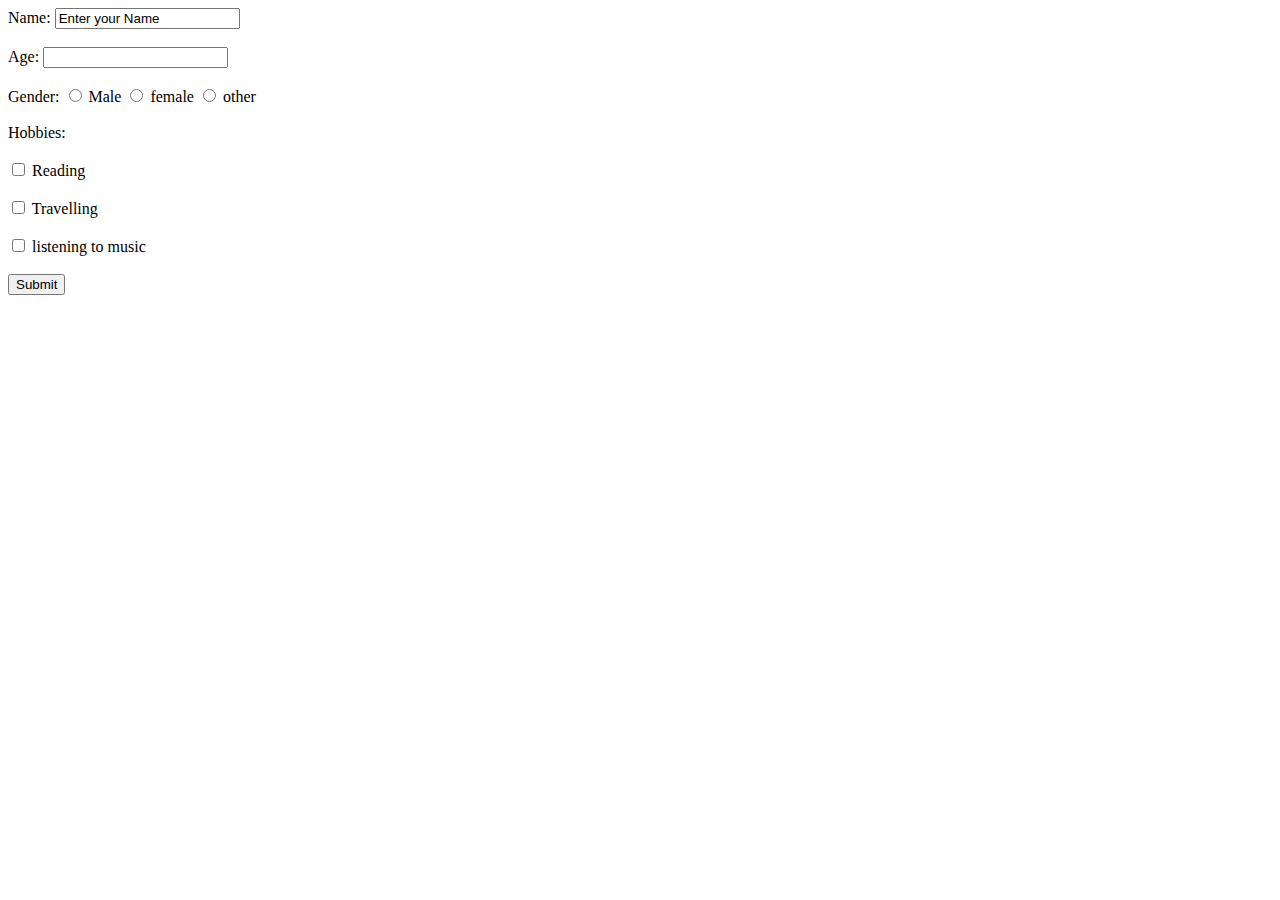
<file: test-7/index.html>
<!DOCTYPE html>
<html lang="en">
<head>
    <meta charset="UTF-8">
    <meta name="viewport" content="width=device-width, initial-scale=1.0">
    <title>Document</title>
</head>
<body>
    <form method="post" action="/home/lakshmanudu/FrontendEvaluations/test-7/index.html">
        <label for="name">Name:</label>
        <input type="text" id="name" name="name" value="Enter your Name"><br><br>
        <label for="age">Age:</label>
        <input type="number" id="age" name="age" value="Enter your Age"><br><br>
        <label for="gender">Gender:</label>
        <input type="radio" id="male" name="male" value="male">
        <label for="male">Male</label>
        <input type="radio" id="female" name="female" value="female">
        <label for="male">female</label>
        <input type="radio" id="other" name="other" value="other">
        <label for="male">other</label><br><br>
        <label for="hobbies">Hobbies:</label><br><br>
        <input type="checkbox" id="option1" name="option1">
        <label for="option1">Reading</label><br><br>
        <input type="checkbox" id="option2" name="option2">
        <label for="option2">Travelling</label><br><br>
        <input type="checkbox" id="option3" name="option3">
        <label for="option3">listening to music</label><br><br>
        <button type="submit" onclick="alert('submitted successfully')">Submit</button>



        
        
    </form>
</body>
</html>
</file>
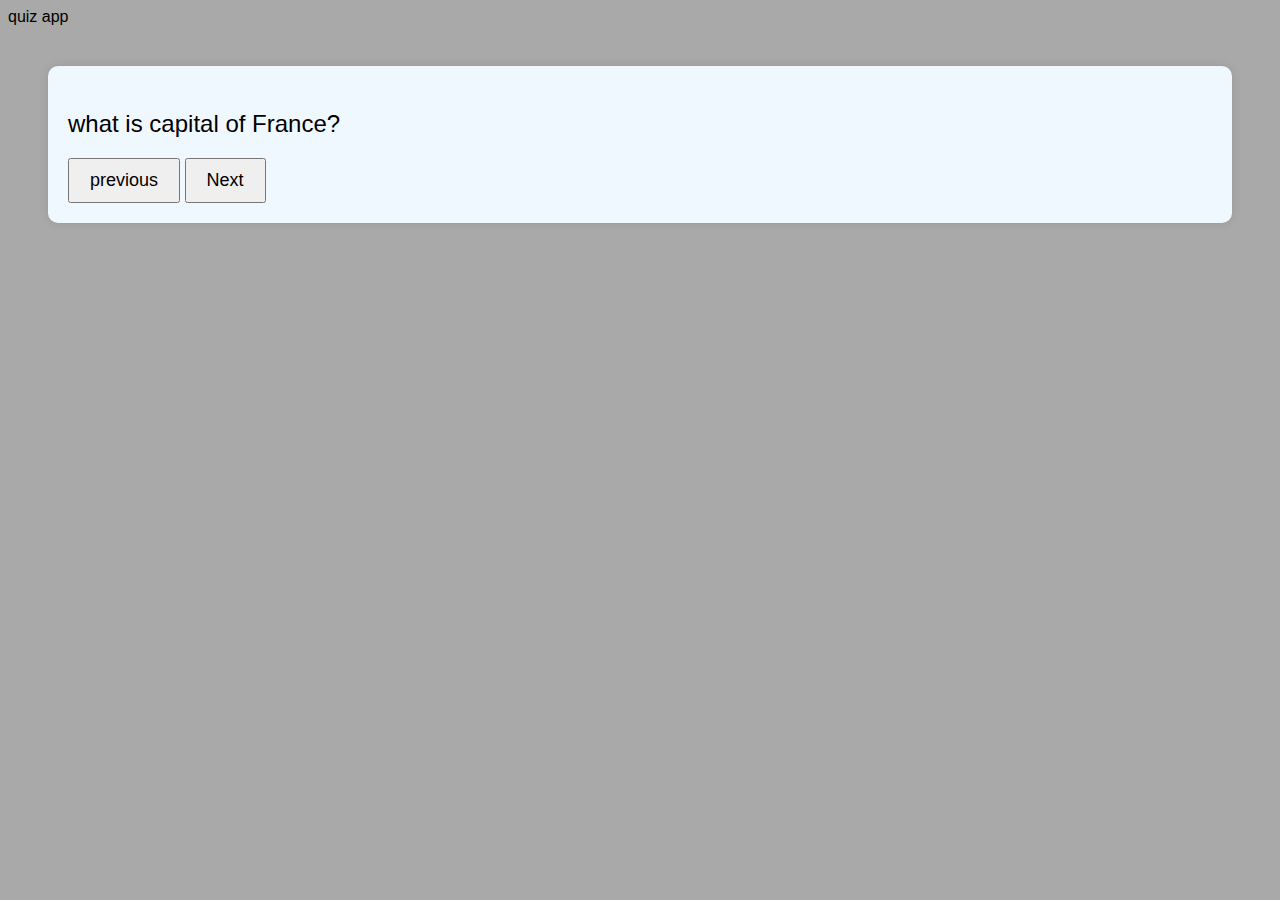
<file: test-8/index.html>
<!DOCTYPE html>
<html lang="en">
<head>
    <meta charset="UTF-8">
    <meta name="viewport" content="width=device-width, initial-scale=1.0">
    <title>Document</title>
    <link rel="stylesheet" href="style.css">


</head>
<body>
    <div id="quizapp
    
    ">quiz app</div>
        <div id="quiz">
        <p id="question"></p>
        <div id="options"></div>
        <button id="previous">previous</button>
        <button id="next">Next</button>
    </div>
<script src="main.js"></script>
</body>

</html>
</file>
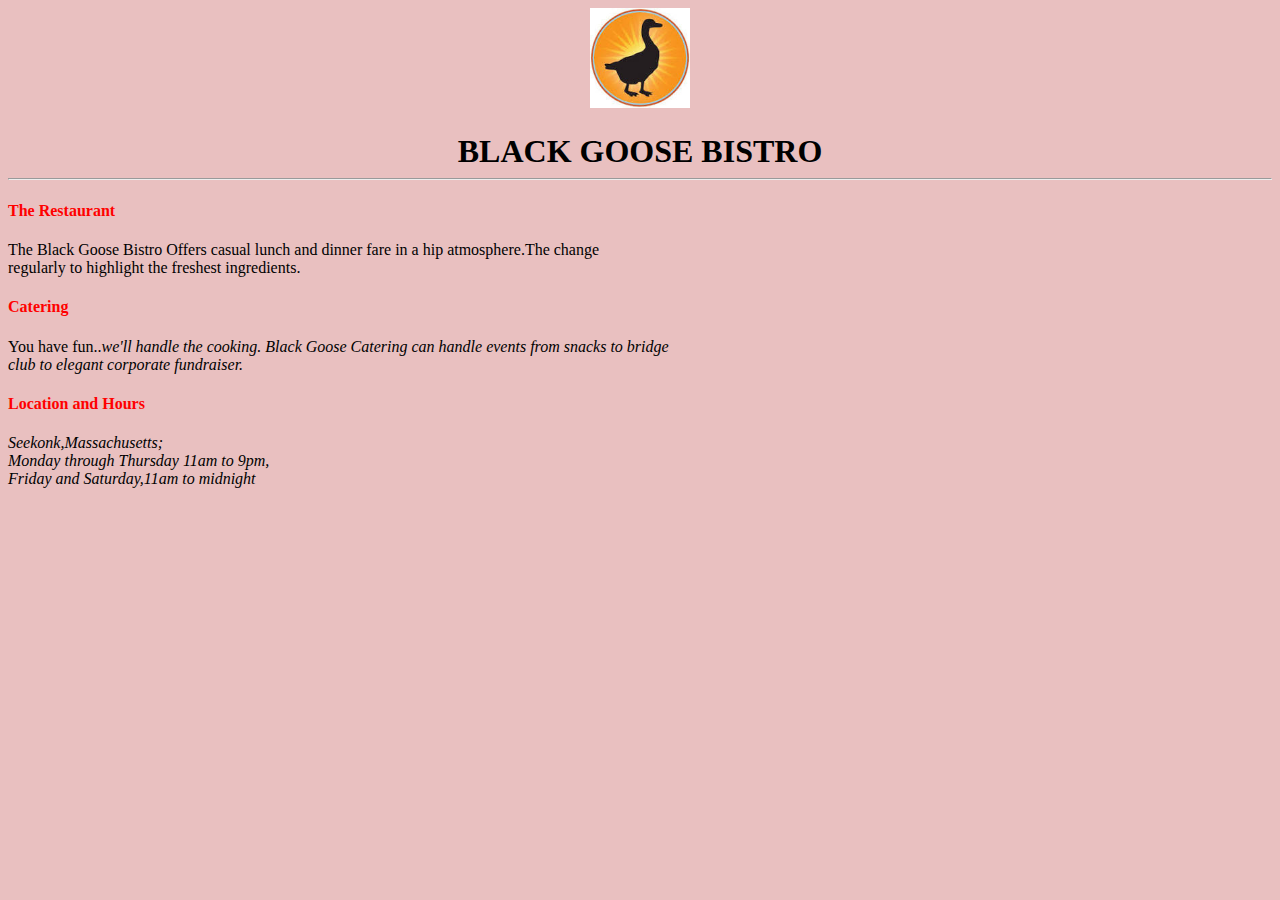
<file: test1.html>
<!DOCTYPE html>
<html lang="en">
<head>
    <meta charset="UTF-8">
    <meta name="viewport" content="width=device-width, initial-scale=1.0">
    <title>Document</title>
</head>
<body style="background: #e9c0c0;">
    <center>
    <img src="[data-uri]" width=100px; height=100px>
    <h1 style="margin-bottom :0;">BLACK GOOSE BISTRO</h1>
    </center>
    <hr style="color: rgb(105, 105, 218)">
    <h4 style="color:red"> The Restaurant</h4>
    <p>The Black Goose Bistro Offers casual lunch and dinner fare in a hip atmosphere.The change<br>regularly to highlight the freshest ingredients.</p>
    <h4 style="color:red">Catering</h4>
    <P>You have fun..<i>we'll handle the cooking. Black Goose Catering can handle events from snacks to bridge<br>club to elegant corporate fundraiser.</i></P>
    <h4 style="color:red">Location and Hours</h4>
    <p><i>Seekonk,Massachusetts;<br>Monday through Thursday 11am to 9pm,<br>Friday and Saturday,11am to midnight </i></p>
</body>
</html>
</file>
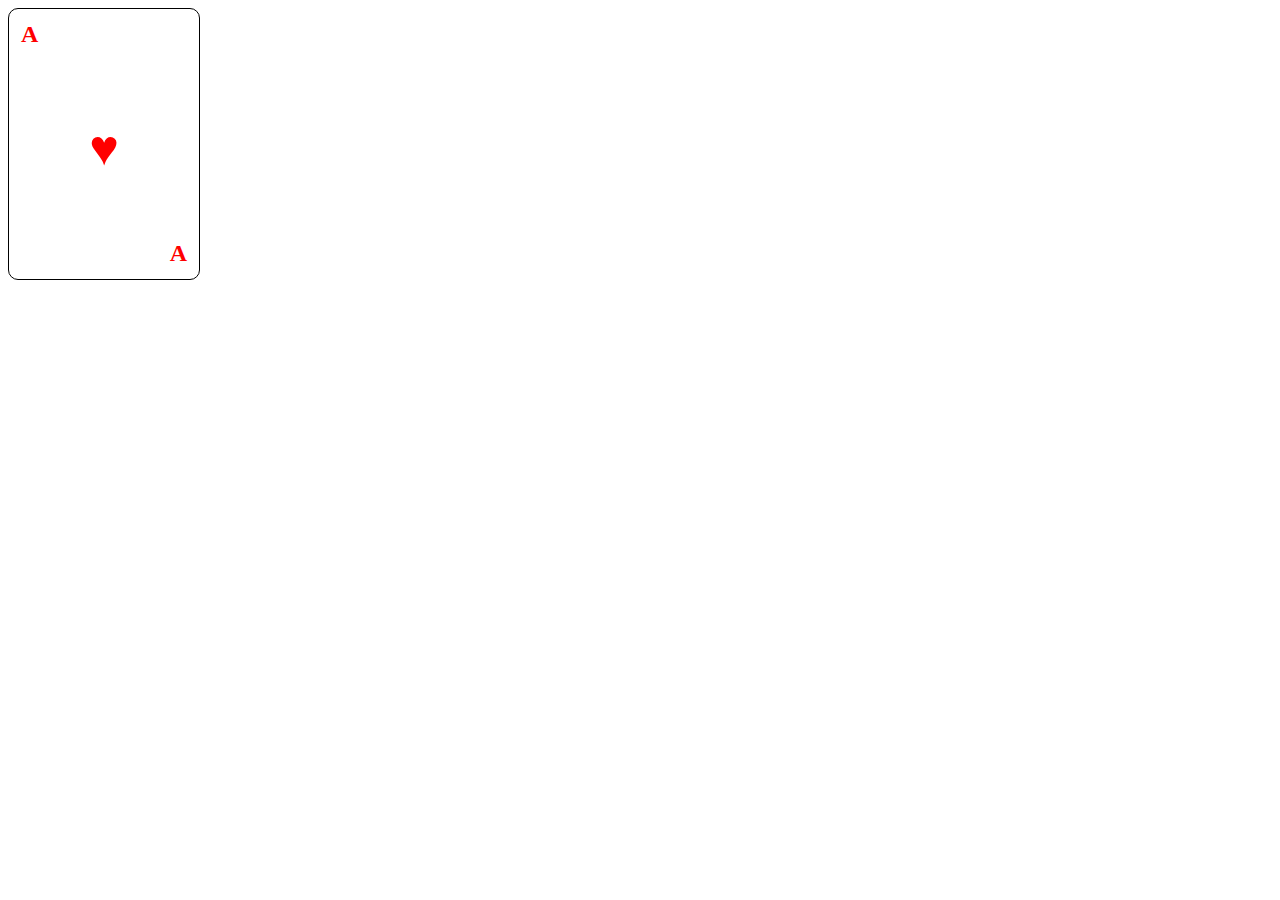
<file: cardTest/card.html>
<!DOCTYPE html>
<html lang="en">
<head>
    <meta charset="UTF-8">
    <meta name="viewport" content="width=device-width, initial-scale=1.0">
    <title>Card</title>
    <link rel="stylesheet" type="text/css" href="stylecard.css">
</head>
<body>
    <div class="container">
        <div class="top-left">A</div>
        <div class="central-heart">&hearts;</div>
        <div class="bottom-right">A</div>

    </div>
    
    
    
</body>
</html>
</file>
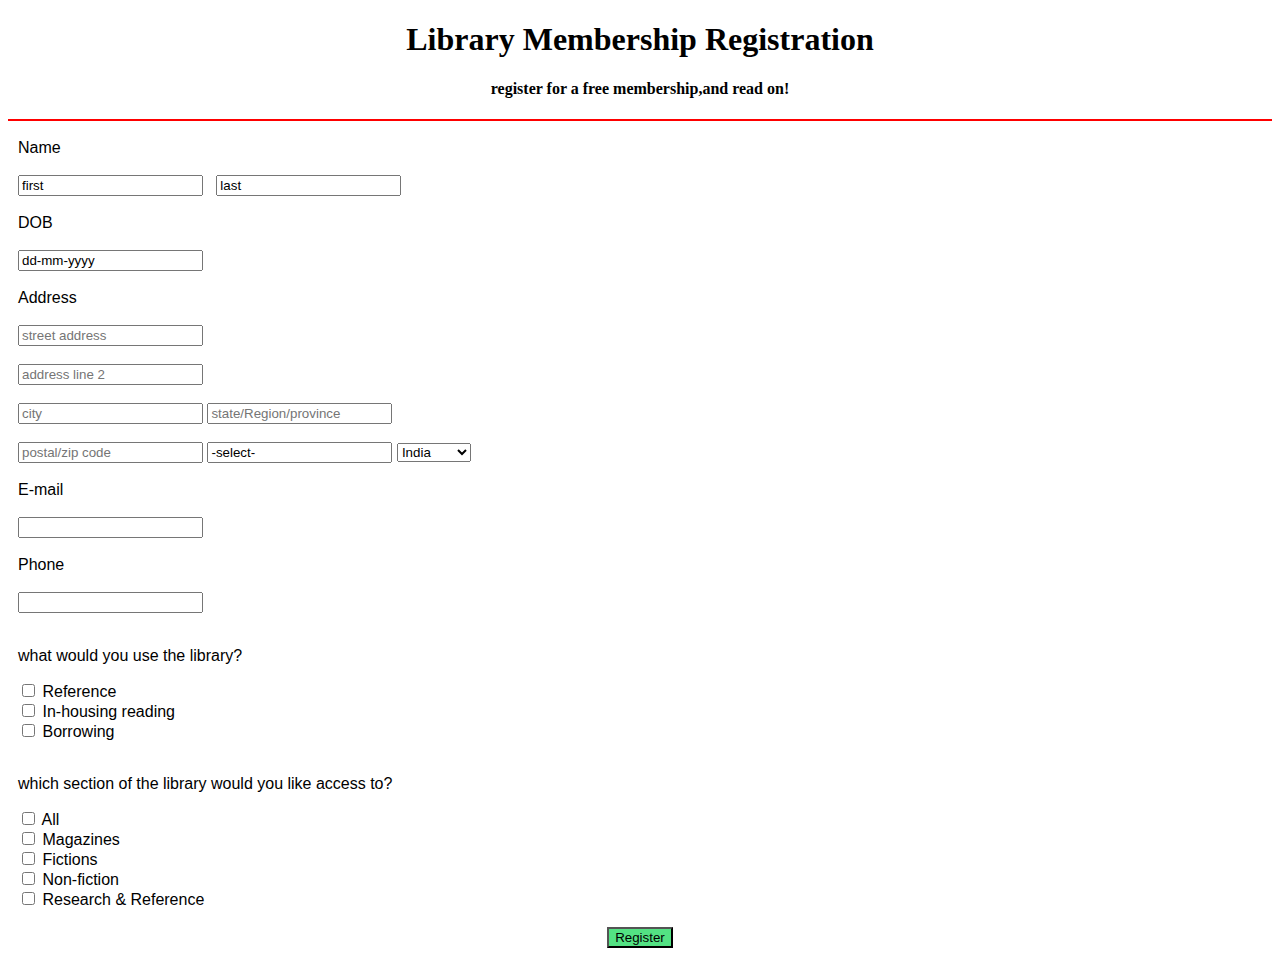
<file: Test - 4/test4.html>
<!DOCTYPE html>
<html lang="en">
<head>
    <meta charset="UTF-8">
    <meta name="viewport" content="width=device-width, initial-scale=1.0">
    <title>Registration Form</title>
    <link rel="stylesheet" href="test4.css">
    <link rel="script" href="test.jss">

</head>
<body> 

    <p>
    <h1>Library Membership Registration</h1>
    <h4>register for a free membership,and read on!</h4>
    </p>
    <hr color="red">
    <form  action="https://www.w3schools.com/"method="post">
        <label for="fname" >Name</label><br><br>
            <input type="text" id="fname" name="name" value="first" required>&nbsp;&nbsp;
            <input type="text" id="lname"name="name" value="last"required><br><br>
        <label for="dob">DOB</label><br><br>
            <input type="data" id="dob" name="dob" value="dd-mm-yyyy" required><br><br>
        <label for="address">Address</label><br><br>
            <input type="text" id="address" name="address"placeholder="street address"><br><br>
            <input type="text" id="address" name="address"placeholder="address line 2"><br><br>
            <input type="text" id="address" name="address"placeholder="city">
            <input type="text" id="address" name="address"placeholder="state/Region/province"><br><br>
            <input type="text" id="address" name="address"placeholder="postal/zip code">
            <input type="text"name="country"id="country" value="-select-">
        <select id="country"name="country"value="-select-">
            <option value="country">India</option>
            <option value="country">USA</option>
            <option value="country">Australia</option>

        </select><br><br>
        <label for="email">E-mail</label><br><br>
            <input type="email" id="email" name="email"required><br><br>
        <label for="phone">Phone</label><br><br>
            <input type="tel" id="phone" name="phone"required><br><br>
        <p>what would you use the library?</p>
            <input type="checkbox"id="option1"name="option">
        <label for="option1">Reference</label><br>
            <input type="checkbox"id="option2" name="option">
        <label for="option2">In-housing reading</label><br>
            <input type="checkbox"id="option3" name="option">
        <label for="option3">Borrowing</label><br><br>
        <p>which section of the library would you like access to?</p>
            <input type="checkbox"id="option1"name="option">
        <label for="option1">All</label><br>
            <input type="checkbox"id="option2"name="option">
        <label for="option2">Magazines</label><br>
            <input type="checkbox"id="option3"name="option">
        <label for="option3">Fictions</label><br>
            <input type="checkbox"id="option4
        "name="option">
        <label for="option4">Non-fiction</label><br>

            <input type="checkbox"id="option5"name="option">
        <label for="option5">Research & Reference</label><br><br>
        <center>
        <button class="button">Register</button>
        </center>
</form>
<script>
    alert("button click!")
</script>
    
</body>
</html>
</file>
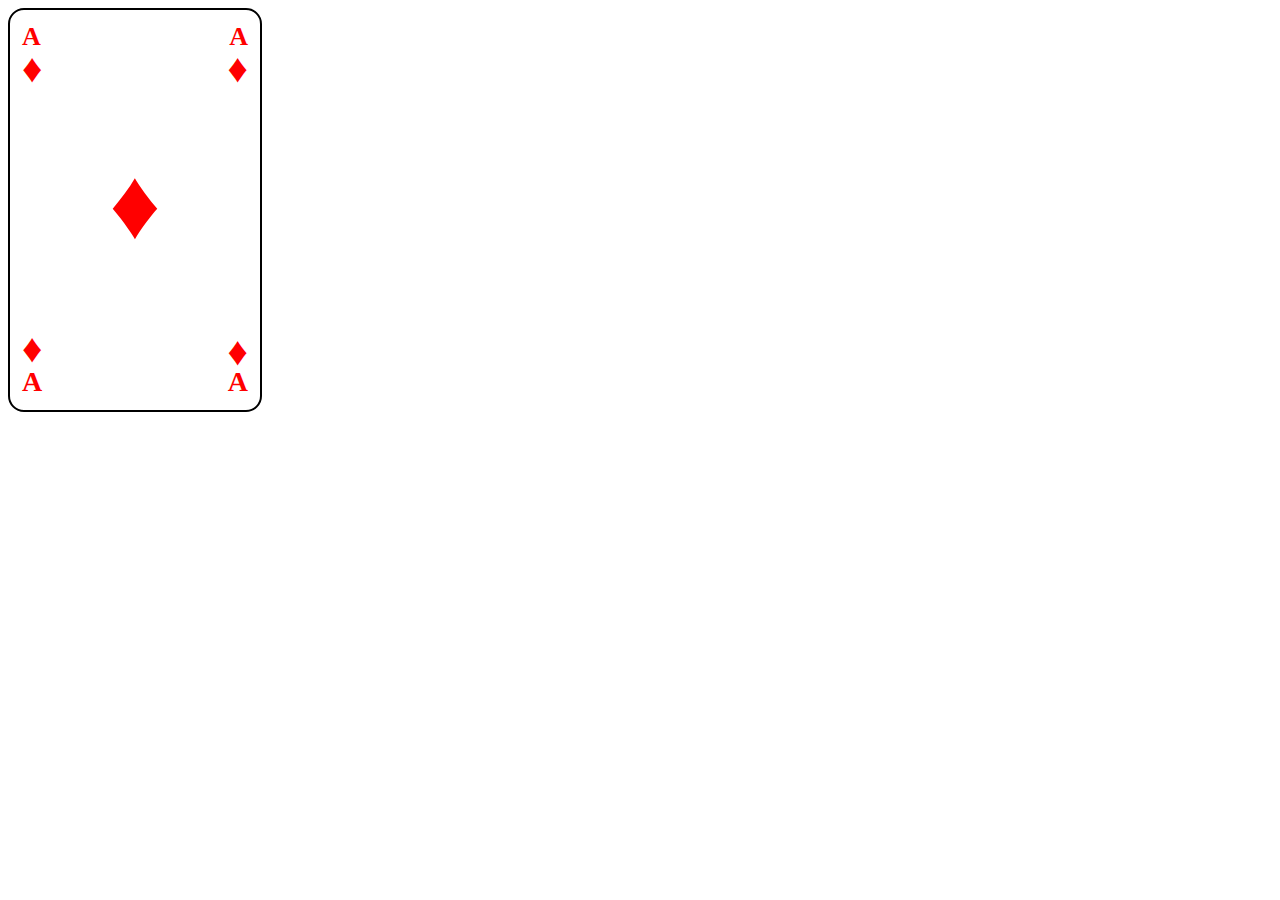
<file: Test - 5/test5.html>
<!DOCTYPE html>
<html lang="en">
<head>
    <meta charset="UTF-8">
    <meta name="viewport" content="width=device-width, initial-scale=1.0">
    <title>Document</title>
    <link rel="stylesheet" href="test5.css">
</head>
<body>
    <div id="container">
        <div class="top-left">A</div>
         <div class="top-right">A</div> 
        <div class="top-diam">&diamondsuit;</div>
        <div class="central-diam">&diamondsuit;</div>
        <div class="bottom-left">A</div>
        <div class="left-diam">&diamondsuit;</div>
        <div class="bottom-right">A</div>
        <div class="right-diam">&diamondsuit;</div>
        <div class="bottom-diam">&diamondsuit;</div>
    </div>
    
</body>
</html>
</file>
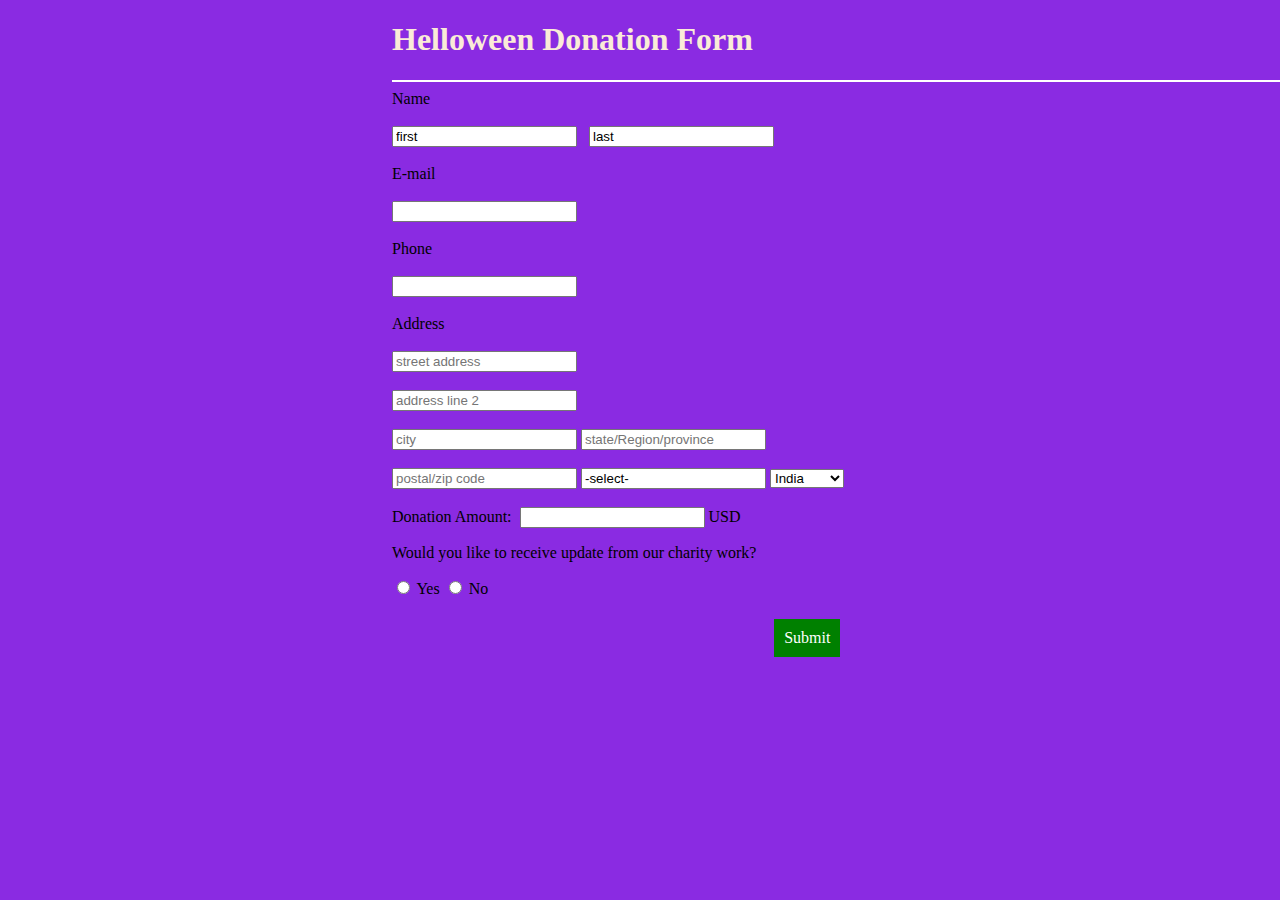
<file: Test - 5/test5_2.html>
<!DOCTYPE html>
<html lang="en">
<head>
    <meta charset="UTF-8">
    <meta name="viewport" content="width=device-width, initial-scale=1.0">
    <title>Registration Form</title>
    <link rel="stylesheet" href="test5_2.css">
    

</head>
<body> 

    <p>
    <h1>Helloween Donation Form</h1>
    
    </p>
    <hr color="white">
    <form  action="https://www.w3schools.com/"method="post">
        <label for="fname" >Name</label><br><br>
            <input type="text" id="fname" name="name" value="first" required>&nbsp;&nbsp;
            <input type="text" id="lname"name="name" value="last"required><br><br>
        <label for="email">E-mail</label><br><br>
            <input type="email" id="email" name="email"required><br><br>
        <label for="phone">Phone</label><br><br>
            <input type="tel" id="phone" name="phone"required><br><br>
        
        
        <label for="address">Address</label><br><br>
            <input type="text" id="address" name="address"placeholder="street address"><br><br>
            <input type="text" id="address" name="address"placeholder="address line 2"><br><br>
            <input type="text" id="address" name="address"placeholder="city">
            <input type="text" id="address" name="address"placeholder="state/Region/province"><br><br>
            <input type="text" id="address" name="address"placeholder="postal/zip code">
            <input type="text"name="country"id="country" value="-select-">
        <select id="country"name="country"value="-select-">
            <option value="country">India</option>
            <option value="country">USA</option>
            <option value="country">Australia</option>
        
        </select><br><br>
        <label for="donation">Donation Amount:</label>&nbsp;
        <input type="number" id="donation" name="donation">
        <label for="usd">USD</label>
        
        <p>Would you like to receive update from our charity work?</p>
            <input type="radio"id="radio"name="radio">
            <label for="radio">Yes</label>
            <input type="radio"id="radio"name="radio">
            <label for="radio">No</label><br><br>
        <botton class="btn">Submit</botton>
</file>
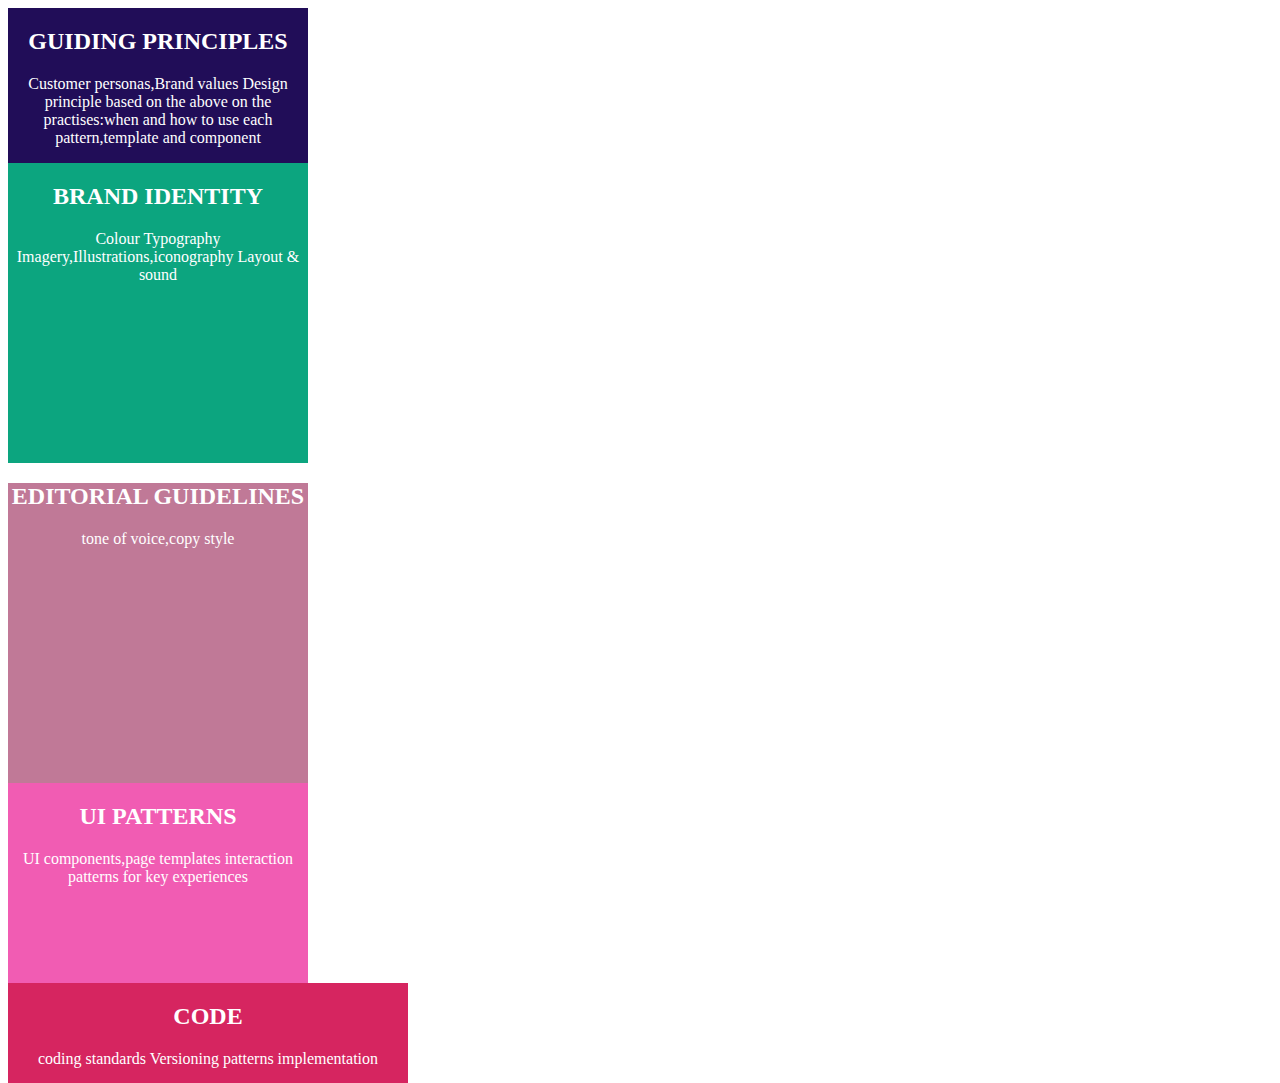
<file: Test-2/test2.html>
<!DOCTYPE html>
<html lang="en">
<head>
    <meta charset="UTF-8">
    <meta name="viewport" content="width=device-width, initial-scale=1.0">
    <title>Document</title>
</head>
<style>
.guiding{
    background-color: #210d58;
    text-align: center;
    color: white;
    display: inline-block;height: 400px;width:300px;
}
.brand{
    background-color: #0ca57f;
    text-align: center;
    color: white;
    display:inline-block; height: 300px;width:300px;
}
.guidlines{
    background-color:rgb(192, 121, 151);
    text-align: center;
    color: white;
    display:block;height: 300px;width:300px;

}
.ui{
    background-color: #f15cb3;
    text-align: center;
    color: white;
    display:inline-table;height: 200px;width:300px;
}
.code{
    background-color: #d62560;
    text-align: center;
    color: white;
    display:inline-block;height: 100px;width:400px;
}
</style>
<body>
    <div class="guiding">
        <table>
        
        <h2>GUIDING PRINCIPLES</h2>
        <p>Customer personas,Brand values Design principle based on the above on the practises:when and how to use each pattern,template and component</p>

    </div>
    <div class = "brand">
        <h2>BRAND IDENTITY</h2>
        <P>Colour Typography Imagery,Illustrations,iconography Layout & sound</P>
    </div>
    <div class="guidlines">
        <h2>EDITORIAL GUIDELINES</h2>
        <p>tone of voice,copy style</p>
    </div>
    <div class="ui">
        <h2>UI PATTERNS</h2>
        <p>UI components,page templates interaction patterns for key experiences</p>
    </div>
    <div class="code">
        <h2>CODE</h2>
        <p>coding standards Versioning patterns implementation</p>
    </table>

    </div>

    
</body>
</html>
</file>
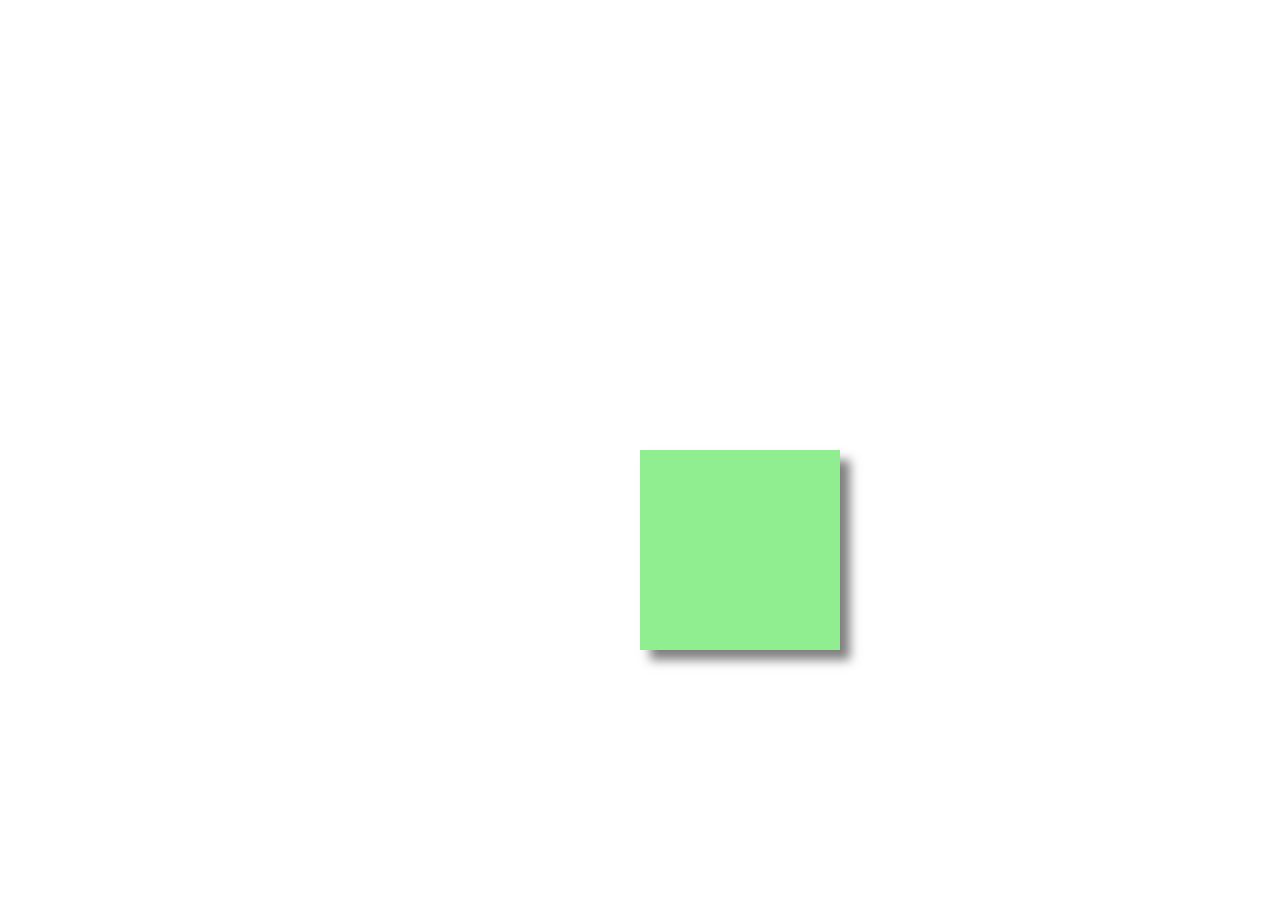
<file: test-7/test.html>
<!DOCTYPE html>
<html lang="en">
<head>
    <meta charset="UTF-8">
    <meta name="viewport" content="width=device-width, initial-scale=1.0">
    <title>Document</title>
    <style>
        .container{
            width:200px;
            height:200px;
            background-color: lightgreen;
            box-shadow:10px 10px 10px rgba(0,0,0,0.5);
            position:absolute;
            left:50%;
            top:50%; 
            display:flex;
            justify-content: center;
            align-content: center;
        } 
    </style>
</head>
<body>
    <div class="container"></div>
    
</body>
</html>
</file>
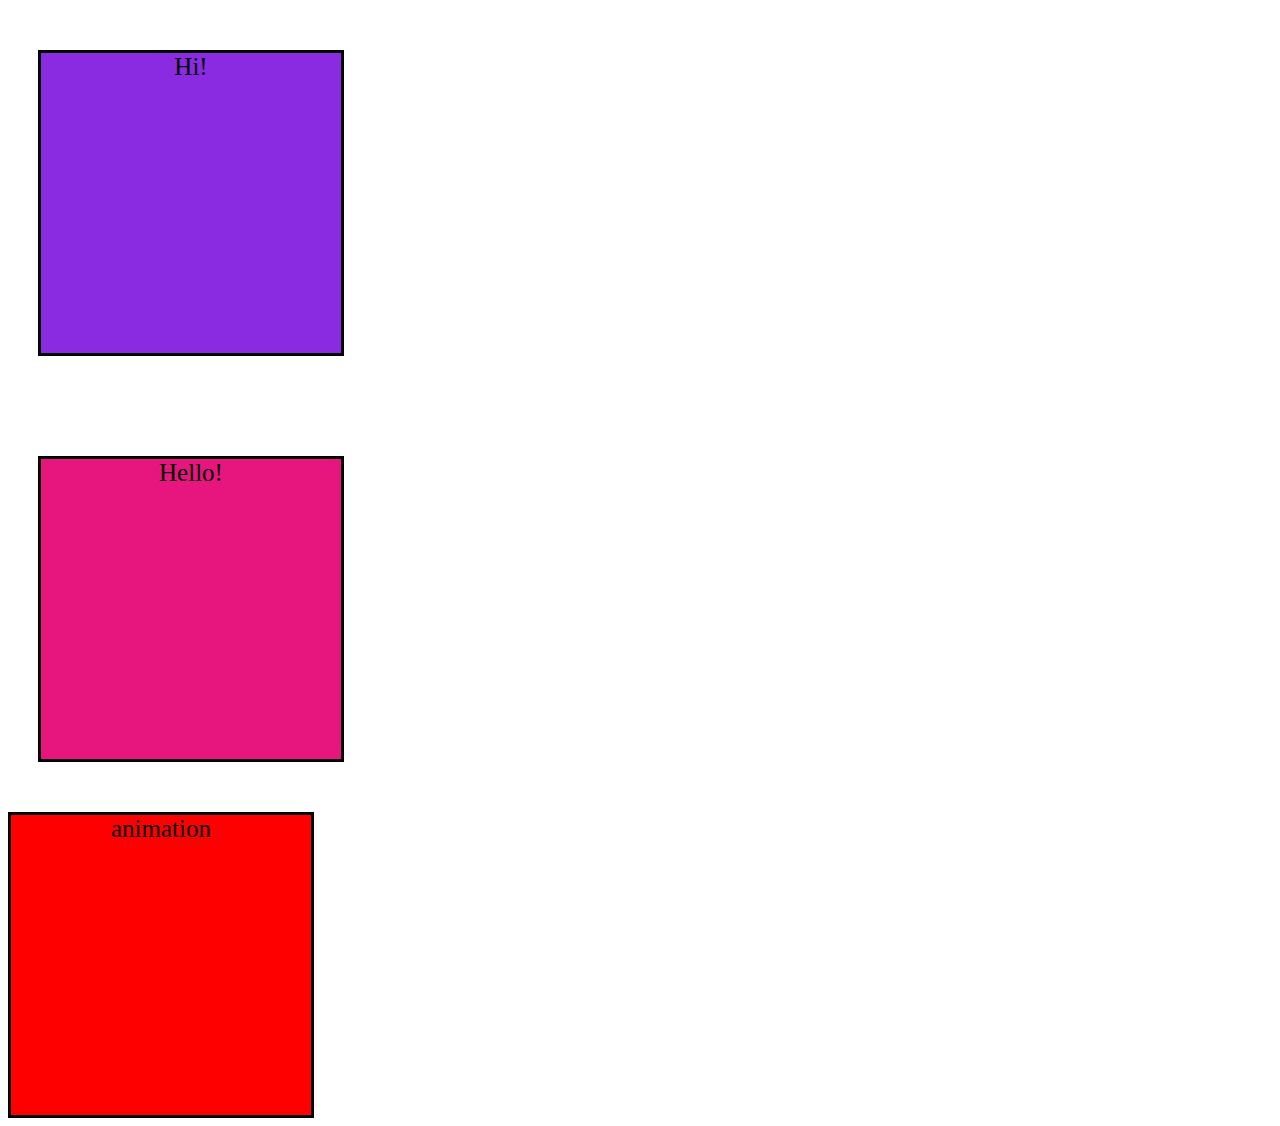
<file: Transform_css/transform.html>
<!DOCTYPE html>
<html lang="en">
<head>
    <meta charset="UTF-8">
    <meta name="viewport" content="width=>, initial-scale=1.0">
    <title>Document</title>
    <link rel="stylesheet" href="transform.css">
</head>
<body>
    <div id="one">Hi!</div>
    <div id="two">Hello!</div>
    <div id="three">animation</div>
    
</body>
</html>
</file>
<file: test-8/style.css>
body{
    font-family: Arial, sans-serif;
    background-color: darkgray;
}
#quizapp{
    display: flex;
    justify-content: center;
    align-items: center;
    font-size: 40px;
    color: blueviolet;
}

#quiz{
    margin:40px;
    padding:20px;
    background-color: aliceblue;
    border-radius:10px;
    border:1px;
    box-shadow: 0 0 10px rgba(0,0,0,0.1);
}
#question{
    font-size:24px;
    margin-bottom:20px;

}
#options{
    margin-bottom: 20px;

}
#previous,#next{
    padding:10px 20px;
    font-size: 18px;
    cursor:pointer;
}
</file>
<file: cardTest/stylecard.css>
.container{
    height: 250px;
    width: 170px;
    border-radius: 10px ;
    background-color:white;
    border:1px solid black;
    padding:10px;
    position:relative;
}
.top-left{
    color: red;
    font-size: 24px;
    font-weight:bold;
    position: absolute;
    left:12px;
    top:12px;
    
}
.central-heart{
    font-size: 50px;
    color:red;
    text-align: center;
    position: relative;
    top:40%;
}
.bottom-right{
    color: red;
    font-size: 24px;
    font-weight:bold;
    position:absolute;
    right: 12px;
    bottom: 12px;

}
</file>
<file: Test - 4/test4.css>
h1,h4{
    text-align: center;
}
h4{
    padding-top: 0%;
}
form{
    font-family: Arial, Helvetica, sans-serif;
    padding: 10px;
    border: 10px saddlebrown;
}
.button{
    background-color:rgb(83, 226, 131);
    align-items: center;
    text-align: center;
    cursor: pointer;
}
label {
    padding-bottom: 0%;
}
</file>
<file: Test - 5/test5.css>
#container{
    height: 400px;
    width: 250px;
    background-color: white;
    border:2px solid black;
    border-radius: 16px;
    position:relative

}
.top-left{
    font-size: 26px;
    font-weight: bold;
    color: red;
    position: relative;
    left:12px;
    top:12px
}
.top-right{
    font-size: 26px;
    font-weight: bold;
    color: red;
    position: absolute;
    right:12px;
    top:12px
}
.bottom-right{
    font-size: 28px;
    font-weight: bold;
    color: red;
    position: absolute;
    right:12px;
    bottom:12px;
    
}
.bottom-left{
    font-size: 28px;
    font-weight: bold;
    color: red;
    position:absolute;
    left:12px;
    bottom:12px;
    
}
.top-diam{
    position:relative;
    color:red;
    font-size: 40px;
    left:12px;
    top:5px;
}
.left-diam{
    position:absolute;
    color:red;
    font-size: 40px;
    left:12px;
    bottom:38px;
}
.central-diam{
    text-align: center;
    position: relative;
    top:60px;
    color:red;
    font-size: 100px;
}
.bottom-diam{
    position:absolute;
    color:red;
    font-size: 40px;
    right:12px;
    bottom:35px;
}
.right-diam{
    position:absolute;
    color:red;
    font-size: 40px;
    right:12px;
    top:35px;
}
</file>
<file: Test - 5/test5_2.css>
body{
    background-color: blueviolet;
    position:relative;
    left:30%;
    top:20%

}
h1{
    text-decoration-style: wavy;
    color: antiquewhite ;
}
.btn{
    position: absolute;
    left:30%;
    padding: 10px;
    margin: 3px;
    background-color: green;
    color: white;
}
</file>
<file: Transform_css/transform.css>
#one{
    width:300px;
    height: 300px;
    background-color: blueviolet;
    border: 3px solid black;
    margin-top: 50px;
    margin-left: 30px;
    font-size: 25px;
    text-align: center;
   transition: 4s;
}

#two{
    width:300px;
    height: 300px;
    background-color: rgb(231, 22, 127);
    border: 3px solid black;
    margin-top: 100px;
    margin-bottom: 50px;
    margin-left: 30px;
    font-size: 25px;
    text-align: center;
    /* transition: 2s; */

}

#two:hover{
    /* transform: scaleY(); */
    /* transform: rotateY(45deg); */
     /* transform:skew(45deg);   */
}  

#one:hover{
    /* transform:translate(-30px ,-30px);  */
    /* transform: perspective(100px) rotateX(45deg);  */
}
/* 2d transform:translate(px) /scale(digits)/rotate(degree) /skew(deg)*/
/* 3d transform:scale(3,2,3 ) */

/* animation */
#three {
  width: 300px;
  height: 300px;
  background-color: red;
  font-size: 25px;
  text-align: center;
  border: 3px solid black;
  animation-name: change-color;
  animation-duration: 2s;
}

@keyframes change-color {
  0% {
    background-color: red;
    transform: rotate(45deg);
  }
  100% {
    background-color: blue;
  }
}
</file>
